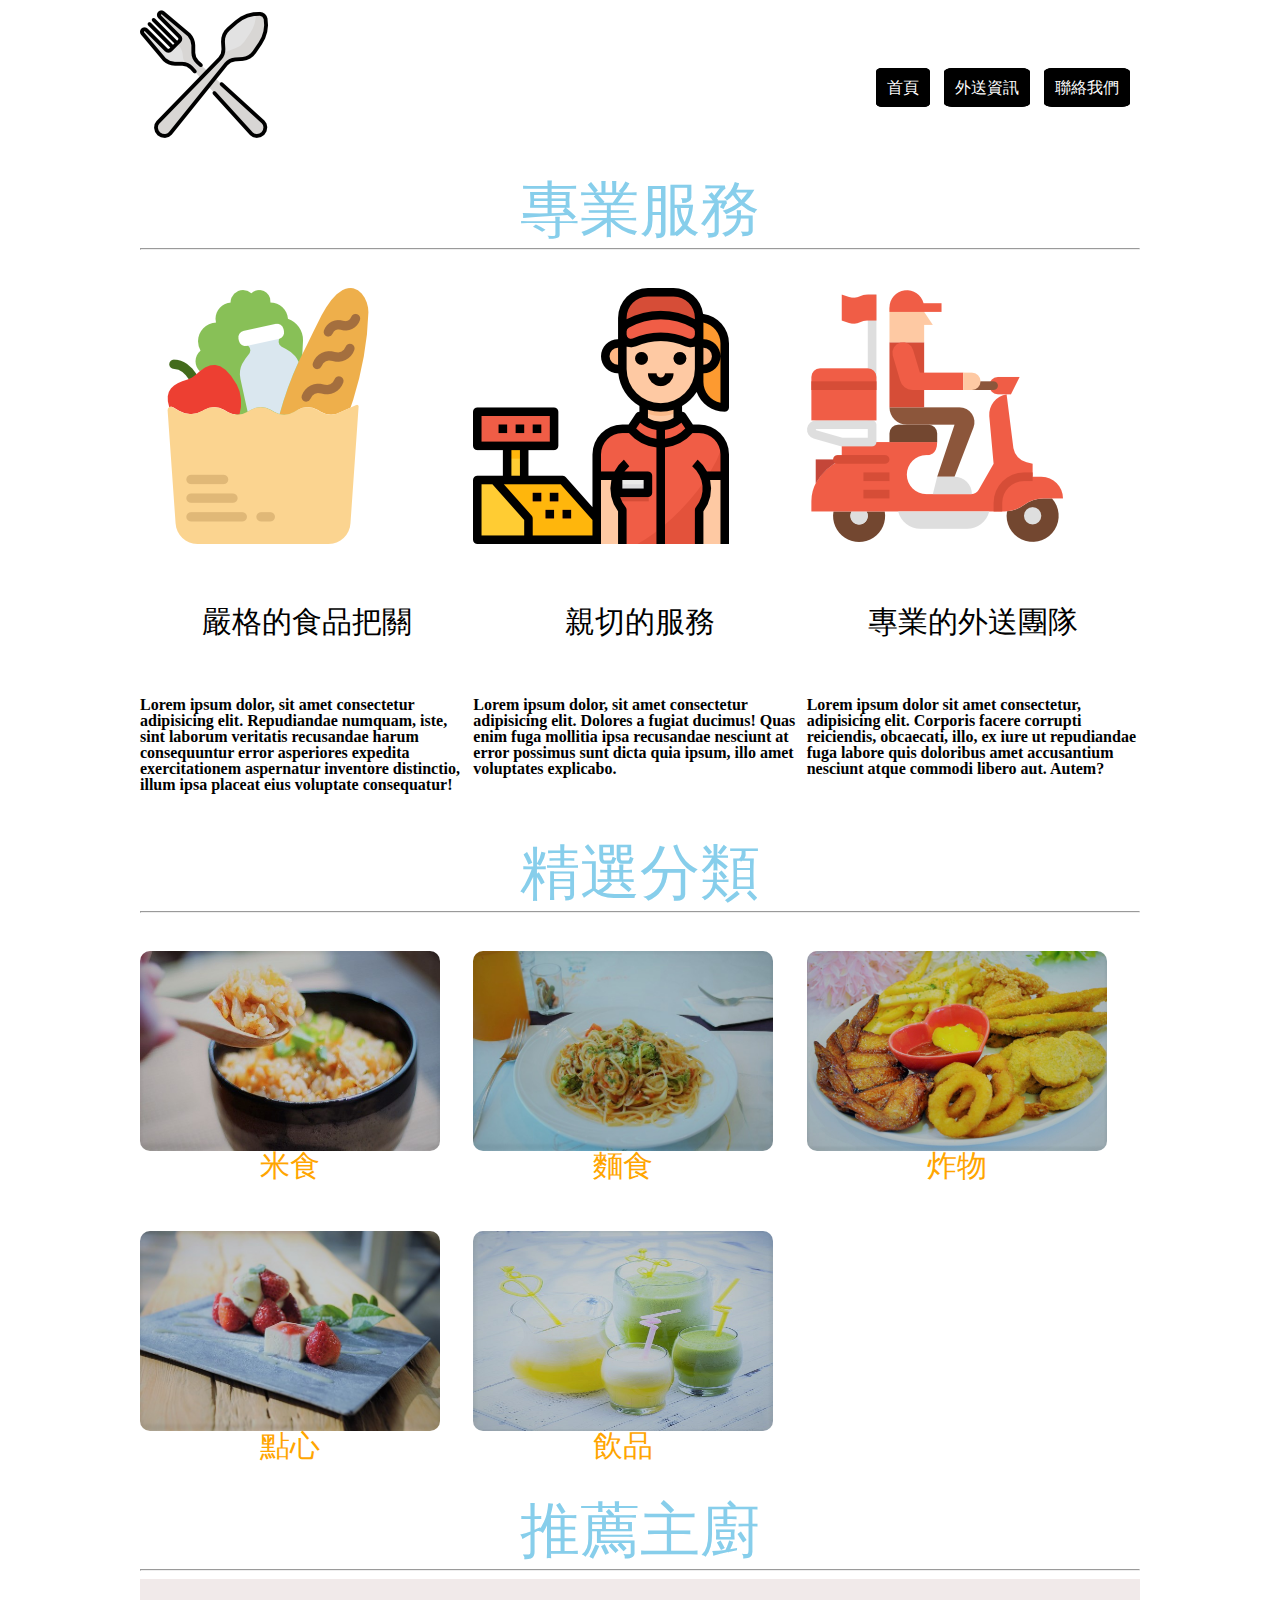
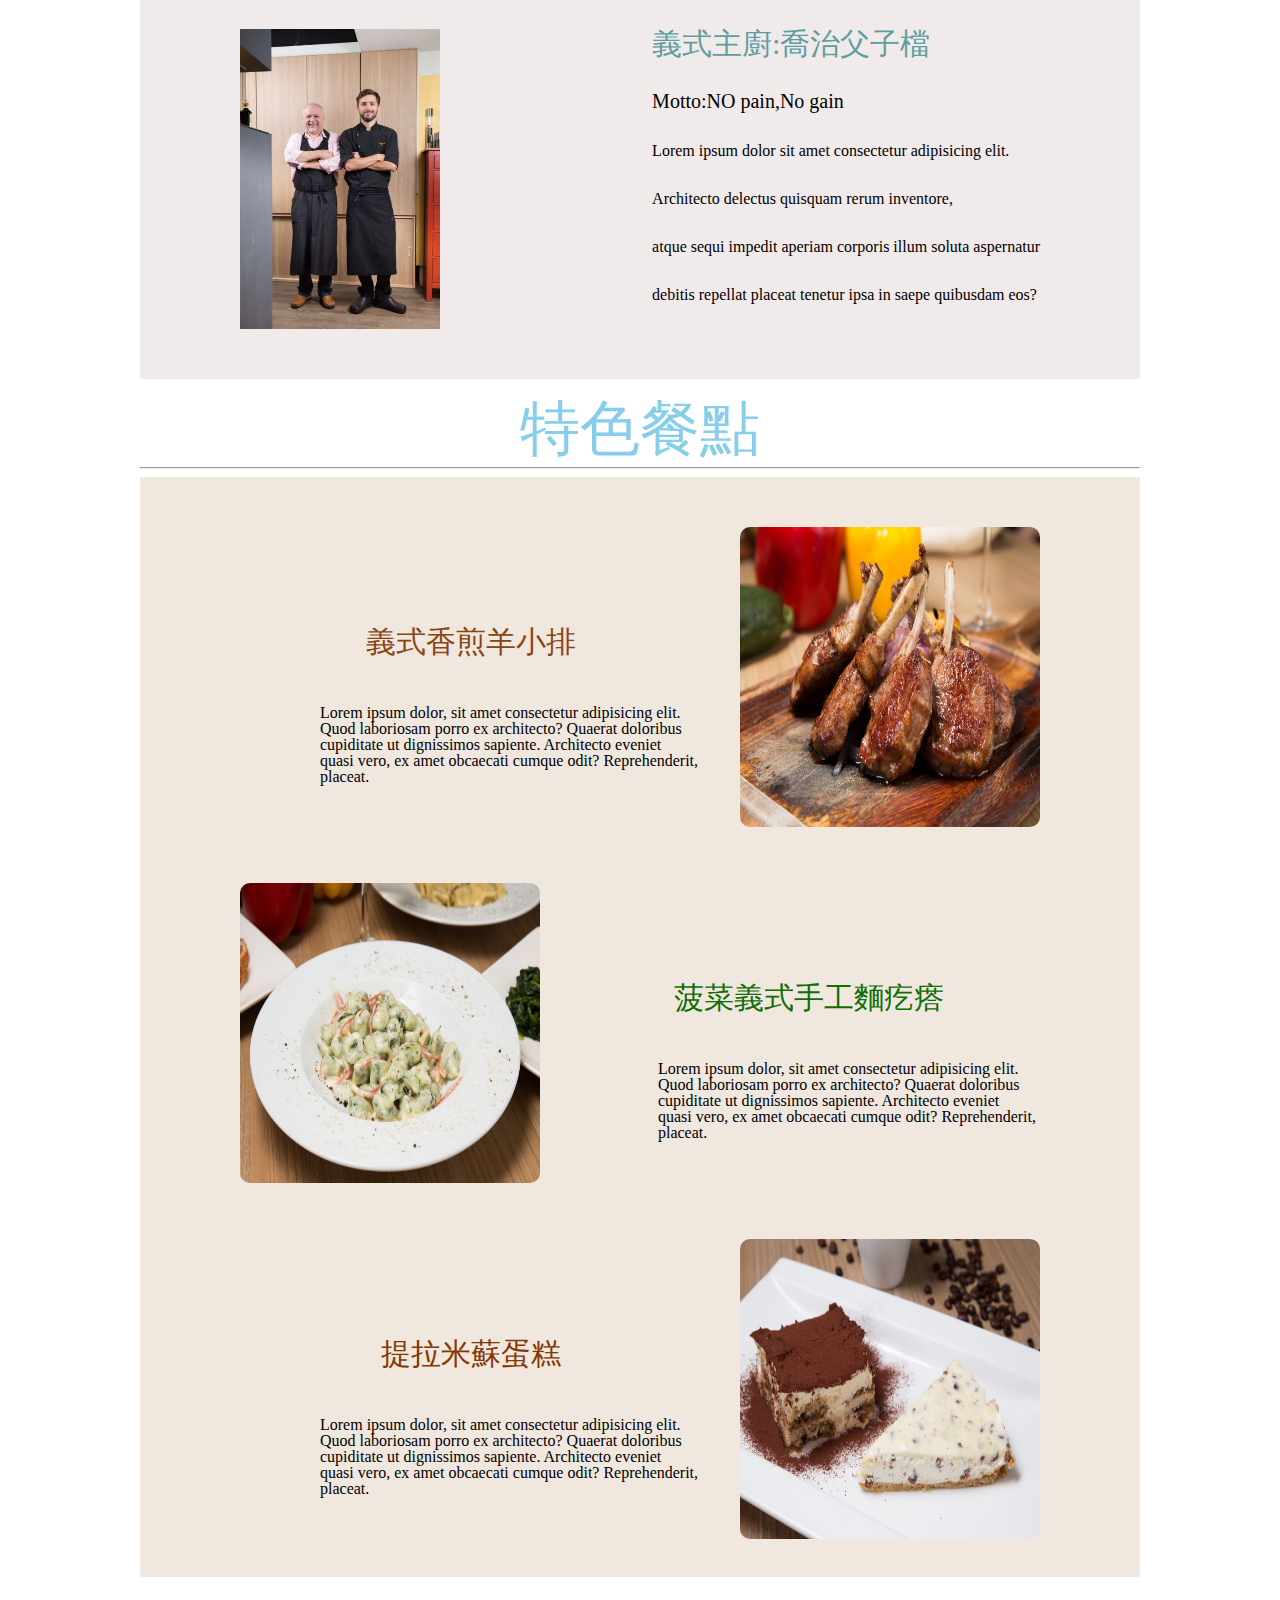
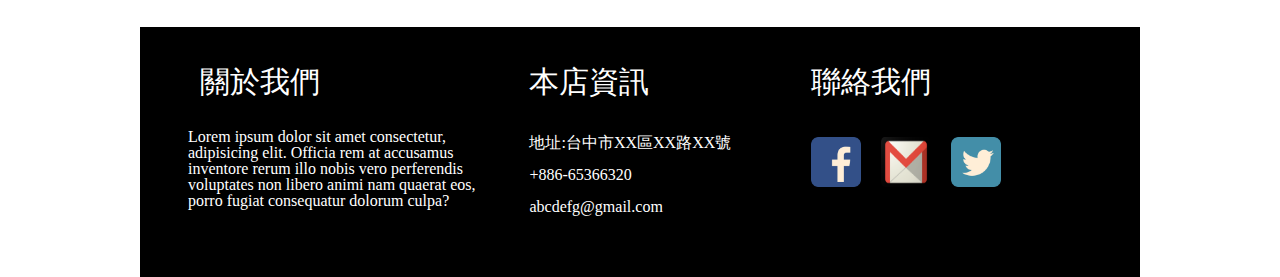
<file: index.html>
<!DOCTYPE html>
<html lang="en">
<head>
    <meta charset="UTF-8">
    <meta name="viewport" content="width=device-width, initial-scale=1.0">
    <meta http-equiv="X-UA-Compatible" content="ie=edge">
    <title>喬治父子義式餐廳</title>
    <link rel="shortcut icon" type="image/x-icon" href="img/coffee-shop.png">
    <link rel="stylesheet" href="css/all.css">
    <script src="js/jquery-3.3.1.min.js"></script>
</head>
<body>
    <div class=wrap>
    <div class=header>
        <div class=logo><a href="#"><img src="img/fork.png" width="128" height="128"></a></div>
        <div class=title>
            <ul>
                <li><a href="#">首頁</a></li>
                <li><a href="index2.html">外送資訊</a></li>
                <li><a href="index.html#footer">聯絡我們</a></li>
            </ul>
        </div>
    </div>
    <div class=clearfix></div>
    <div class=content>
        <ul>
        <h3>專業服務</h3>
        <hr>
            <li >
                <img src="img/food.png" width="256" height="256">
                <h4>嚴格的食品把關</h4>
                <p>Lorem ipsum dolor, sit amet consectetur adipisicing elit. Repudiandae numquam, iste, sint laborum veritatis recusandae harum consequuntur error asperiores expedita exercitationem aspernatur inventore distinctio, illum ipsa placeat eius voluptate consequatur!</p>
            </li>
            <li >
                <img src="img/service.png" width="256" height="256">
                <h4>親切的服務</h4>
                <p>Lorem ipsum dolor, sit amet consectetur adipisicing elit. Dolores a fugiat ducimus! Quas enim fuga mollitia ipsa recusandae nesciunt at error possimus sunt dicta quia ipsum, illo amet voluptates explicabo.</p>
            </li>
            <li >
                <img src="img/car.png" width="256" height="256">
                <h4>專業的外送團隊</h4>
                <p>Lorem ipsum dolor sit amet consectetur, adipisicing elit. Corporis facere corrupti reiciendis, obcaecati, illo, ex iure ut repudiandae fuga labore quis doloribus amet accusantium nesciunt atque commodi libero aut. Autem?</p>  
                </li>
        </ul>
        <div class=clearfix></div>
        <ul>
            <h3>精選分類</h3>
            <hr>
            <div class="thumbs" id="thumbs">    
            <li><div class="thumb"><a href=""><div class="img-rice"></div><div class="font">米食</div></a></div></li>
            <li><div class="thumb"><a href=""><div class="img-noodle"></div><div class="font">麵食</div></a></li>
            <li><div class="thumb"><a href=""><div class="img-chick"></div><div class="font">炸物</div></a></li>
            <li><div class="thumb"><a href=""><div class="img-cake"></div><div class="font">點心</div></a></li>
            <li><div class="thumb"><a href=""><div class="img-drink"></div><div class="font">飲品</div></a></li>
            </div>
        </ul>
        <div class=clearfix></div>
        <h3>推薦主廚</h3>
        <hr>
        <div class="cookie">
           <div class="cookie-jpg"></div>
           <div class="cookie-introduce">
               <pre><h4 class="font1">義式主廚:喬治父子檔</h4>
               <p class="font2">Motto:NO pain,No gain</p>
               <p>Lorem ipsum dolor sit amet consectetur adipisicing elit.</p> 
               <p>Architecto delectus quisquam rerum inventore,</p>
               <p>atque sequi impedit aperiam corporis illum soluta aspernatur</p>
               <p>debitis repellat placeat tenetur ipsa in saepe quibusdam eos?</p> 
               </pre>   
           </div> 
        </div>
        <div class=clearfix></div>
        <h3>特色餐點</h3>
        <hr>
        <div class="meals">
            <div class="sheep1-jpg"></div>
            <div class="sheep1-introduce">
                 <pre><h4 class="sheep1-font1">義式香煎羊小排</h4>
                 <p>
                    Lorem ipsum dolor, sit amet consectetur adipisicing elit. 
                    Quod laboriosam porro ex architecto? Quaerat doloribus 
                    cupiditate ut dignissimos sapiente. Architecto eveniet 
                    quasi vero, ex amet obcaecati cumque odit? Reprehenderit, 
                    placeat.
                </p>
                 </pre>
            </div>
            <div class=clearfix></div>
            <div class="dumpling-jpg"></div>
            <div class="dumpling-introduce">
                 <pre><h4 class="dumpling-font1">菠菜義式手工麵疙瘩</h4>
                 <p>
                    Lorem ipsum dolor, sit amet consectetur adipisicing elit. 
                    Quod laboriosam porro ex architecto? Quaerat doloribus 
                    cupiditate ut dignissimos sapiente. Architecto eveniet 
                    quasi vero, ex amet obcaecati cumque odit? Reprehenderit, 
                    placeat.
                </p>
                 </pre>
            </div>
            <div class=clearfix></div>
            <div class="tilamise-jpg"></div>
            <div class="tilamise-introduce">
                 <pre><h4 class="tilamise-font1">提拉米蘇蛋糕</h4>
                 <p>
                    Lorem ipsum dolor, sit amet consectetur adipisicing elit. 
                    Quod laboriosam porro ex architecto? Quaerat doloribus 
                    cupiditate ut dignissimos sapiente. Architecto eveniet 
                    quasi vero, ex amet obcaecati cumque odit? Reprehenderit, 
                    placeat.
                </p>
                 </pre>
            </div>
        </div>
        </div>
        <div class=clearfix></div>
        <div class=footer id="footer">
        <div class="aboutme">
            
            <h3>關於我們</h3>
            <pre>
            <p>
            Lorem ipsum dolor sit amet consectetur, 
            adipisicing elit. Officia rem at accusamus 
            inventore rerum illo nobis vero perferendis 
            voluptates non libero animi nam quaerat eos, 
            porro fugiat consequatur dolorum culpa?
            </p>
            </pre>
        </div>
        <div class="contact" >
            <h3>本店資訊</h3>
            <ul>
                <li>地址:台中市XX區XX路XX號</li>
                <li>+886-65366320</li>
                <li>abcdefg@gmail.com</li>
            </ul>
        </div>
        <div class="else">
            <h3>聯絡我們</h3>
            <ul>
                <li><a href="https://www.facebook.com/"><div class="facebook"></div></a></li>
                <li><a href="mailto:aaa70256@gmail.com"><div class="gmail"></div></a></li>
                <li><a href="https://twitter.com/?lang=zh-tw"><div class="twitter"></div></a></li>
            </ul>
        </div>
        </div>
        </div>

    <script src="js/all.js"></script>
    <script src="js/jquery.hoverpulse.js"></script>
</body>
</html>
</file>
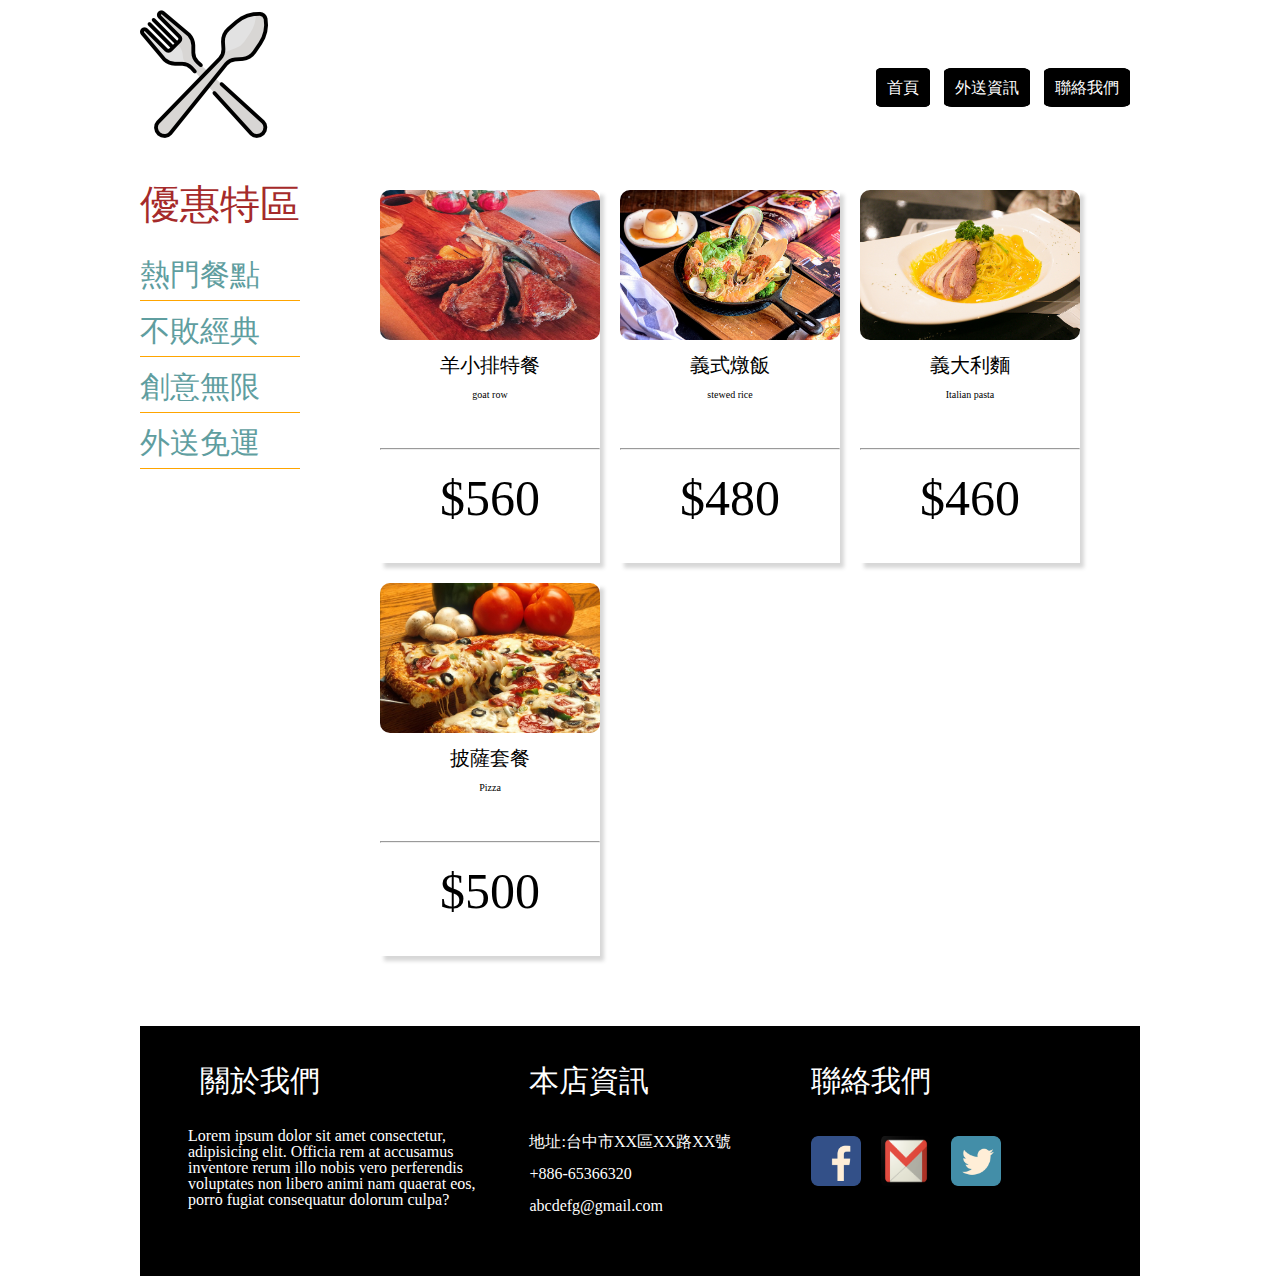
<file: index2.html>
<!DOCTYPE html>
<html lang="en">
<head>
    <meta charset="UTF-8">
    <meta name="viewport" content="width=device-width, initial-scale=1.0">
    <meta http-equiv="X-UA-Compatible" content="ie=edge">
    <title>喬治父子義式餐廳</title>
    <link rel="shortcut icon" type="image/x-icon" href="img/coffee-shop.png">
    <link rel="stylesheet" href="css/all.css">
    <script src="js/jquery-3.3.1.min.js"></script>
</head>
<body>
    <div class=wrap>
    <div class=header>
        <div class=logo><a href="#"><img src="img/fork.png" width="128" height="128"></a></div>
        <div class=title>
            <ul>
                <li><a href="index.html">首頁</a></li>
                <li><a href="#">外送資訊</a></li>
                <li><a href="index.html#footer">聯絡我們</a></li>
            </ul>
        </div>
    </div>
    <div class=clearfix></div>
    <div class="middle">
           <div class="middle-list">
                <h4>優惠特區</h4>
                <ul>
                   <li><a href="#">熱門餐點</a></li>
                   <li><a href="#">不敗經典</a></li>
                   <li><a href="#">創意無限</a></li>
                   <li><a href="#">外送免運</a></li>
               </ul>
           </div>
           <div class="middle-meals">
               <ul>
                   <li>
                       <div class="meals-sheep-img"></div>
                       <h4>羊小排特餐</h4>
                       <p>goat row</p>
                       <hr>
                       <h6>$560</h6>
                   </li>
                   <li>
                       <div class="meals-rice-img"></div>
                       <h4>義式燉飯</h4>
                       <p>stewed rice</p>
                       <hr>
                       <h6>$480</h6>
                   </li>
                   <li>
                        <div class="meals-noodle-img"></div>
                        <h4>義大利麵</h4>
                        <p>Italian pasta</p>
                        <hr>
                        <h6>$460</h6>
                    </li>
                    <li>
                        <div class="meals-pizza-img"></div>
                        <h4>披薩套餐</h4>
                        <p>Pizza</p>
                        <hr>
                        <h6>$500</h6>
                    </li>
               </ul>
           </div>
    </div>

        <div class=clearfix></div>
        <div class=footer id="footer">
        <div class="aboutme">
            
            <h3>關於我們</h3>
            <pre>
            <p>
            Lorem ipsum dolor sit amet consectetur, 
            adipisicing elit. Officia rem at accusamus 
            inventore rerum illo nobis vero perferendis 
            voluptates non libero animi nam quaerat eos, 
            porro fugiat consequatur dolorum culpa?
            </p>
            </pre>
        </div>
        <div class="contact" >
            <h3>本店資訊</h3>
            <ul>
                <li>地址:台中市XX區XX路XX號</li>
                <li>+886-65366320</li>
                <li>abcdefg@gmail.com</li>
            </ul>
        </div>
        <div class="else">
            <h3>聯絡我們</h3>
            <ul>
                <li><a href="https://www.facebook.com/"><div class="facebook"></div></a></li>
                <li><a href="mailto:aaa70256@gmail.com"><div class="gmail"></div></a></li>
                <li><a href="https://twitter.com/?lang=zh-tw"><div class="twitter"></div></a></li>
            </ul>
        </div>
        </div>
        </div>

    <script src="js/all.js"></script>
    <script src="js/jquery.hoverpulse.js"></script>
</body>
</html>
<a href=""></a>
</file>
<file: css/all.css>
html, body, div, span, applet, object, iframe,
h1, h2, h3, h4, h5, h6, p, blockquote, pre,
a, abbr, acronym, address, big, cite, code,
del, dfn, em, img, ins, kbd, q, s, samp,
small, strike, strong, sub, sup, tt, var,
b, u, i, center,
dl, dt, dd, ol, ul, li,
fieldset, form, label, legend,
table, caption, tbody, tfoot, thead, tr, th, td,
article, aside, canvas, details, embed, 
figure, figcaption, footer, header, hgroup, 
menu, nav, output, ruby, section, summary,
time, mark, audio, video {
	margin: 0;
	padding: 0;
	border: 0;
	font-size: 100%;
	font: inherit;
	vertical-align: baseline;
}
/* HTML5 display-role reset for older browsers */
article, aside, details, figcaption, figure, 
footer, header, hgroup, menu, nav, section {
	display: block;
}
body {
	line-height: 1;
}
ol, ul {
	list-style: none;
}
blockquote, q {
	quotes: none;
}
blockquote:before, blockquote:after,
q:before, q:after {
	content: '';
	content: none;
}
table {
	border-collapse: collapse;
	border-spacing: 0;
}

.wrap{
    width: 1000px;
    margin:0 auto;
}
.clearfix{
    clear: both;
}
.header{
    box-sizing: border-box;
    height: 150px;
    position: relative;
    margin-top: 10px;
}
.logo{
    float: left;
   
}
.title{
    float:right;
}
.title ul{
    padding-top: 70px;
}
.title a{
    text-decoration:none;
    color:white;
}
.title li:hover{
    background: white;
}
.title a:hover{
    color:black;
}
.title li{
    border:1px solid black;
    background: black;
    border-radius: 10%;
    display: inline;
    margin-right: 10px;
    padding:10px;
}
.content h3{
    font-size: 60px;
    color:skyblue;
    text-align: center;
    padding-top: 20px;
}
.content  li{
    display: inline;
    padding: 30px 0;
    float: left;
    width: 33.333333333%;
}
.content li h4{
    font-size: 30px;
    font-family: "標楷體";
    text-align: center;
    line-height: 5em;
}
.content li p{
    font-weight: 600;
}
.thumbs li{
    padding-bottom: 250px;  
}
.img-rice,.img-noodle,.img-chick,.img-cake,.img-drink{
    border: 0px solid orange;
    border-radius: 10px;
}
.img-rice{
    background: url(../img/rice.jpg);
    width: 300px;
    height: 200px;
    background-position: center center;
    background-size: 100% 100%;
}
.img-noodle{
    background: url(../img/noodle.jpg);
    width: 300px;
    height: 200px;
    background-position: center center;
    background-size: 100% 100%;
}
.img-chick{
    background: url(../img/chick.jpg);
    width: 300px;
    height: 200px;
    background-position: center center;
    background-size: 100% 100%;
}
.img-cake{
    background: url(../img/cake.jpg);
    width: 300px;
    height: 200px;
    background-position: center center;
    background-size: 100% 100%;
}
.img-drink{
    background: url(../img/drink.jpg);
    width: 300px;
    height: 200px;
    background-position: center center;
    background-size: 100% 100%;
}
.font{
    text-align: center;
    color:orange;
    font-size: 30px;
    font-family: "標楷體";
}
.thumb a{
    text-decoration:none;
}
.cookie{
    position: relative;
    background-color:rgb(241, 234, 234); 
    box-sizing: border-box; 
    height:400px;
}
.cookie-jpg{
    float:left;
    background:url(../img/cookie.jpg); 
    margin-left: 100px;
    width:200px;
    height:300px;
    background-position: center center;
    background-size: 100% 100%;
    margin-top: 50px;
}
.cookie-introduce{
    float: right;
    margin-top: 50px;
    margin-right: 100px;
}
.font1{
    font-size: 30px;
    font-family: "標楷體";
    color: cadetblue;
}
.font2{
    font-size:20px;
}
.meals{
    position: relative;
    box-sizing: border-box; 
}
.sheep1-jpg{
    float:right;
    background:url(../img/sheep1.jpg); 
    width:300px;
    height:300px;
    background-position: center center;
    background-size: 100% 100%;
    margin-top:50px;
    margin-right:100px;
    border: 0px solid orange;
    border-radius: 10px;
}
.sheep1-introduce{
    float:left;
    margin-top: 150px;
    margin-left: 100px;
}
.sheep1-font1{
    text-align: center;
    color: saddlebrown;
    font-size: 30px;
    font-family: "標楷體";
}
.dumpling-jpg{
    float:left;
    background:url(../img/dumpling.jpg); 
    width:300px;
    height:300px;
    background-position: center center;
    background-size: 100% 100%;
    margin-top:50px;
    margin-left:100px;
    border: 0px solid orange;
    border-radius: 10px;
}
.dumpling-introduce{
    float:right;
    margin-top: 150px;
    margin-right: 100px;
}
.dumpling-font1{
    text-align: center;
    color: rgb(16, 110, 4);
    font-size: 30px;
    font-family: "標楷體";
}
.tilamise-jpg{
    float:right;
    background:url(../img/tilamise.jpg); 
    width:300px;
    height:300px;
    background-position: center center;
    background-size: 100% 100%;
    margin-top:50px;
    margin-right:100px;
    border: 0px solid orange;
    border-radius: 10px;
}
.tilamise-introduce{
    float:left;
    margin-top: 150px;
    margin-left: 100px;
}
.tilamise-font1{
    text-align: center;
    color: rgb(134, 56, 0);
    font-size: 30px;
    font-family: "標楷體";
}
.meals{
    background: rgb(240, 231, 223);
    box-sizing: border-box; 
    height:1100px;
    
}
.footer{
    position: relative;
    margin-top: 50px;
    background-color:rgb(0, 0, 0);
    box-sizing: border-box;
    height:250px;
}
.aboutme{
    float:left;
}
.aboutme h3{
    padding-left: 60px;
    padding-top:40px;
    color: rgb(255, 255, 255);
    font-family: "標楷體";
    font-size: 30px;
}
.aboutme p{
    color: rgb(255, 255, 255);
}
.contact{
    float: left;
    padding-left: 50px;
    padding-top: 40px;
}
.contact h3{
    color: rgb(255, 255, 255);
    font-family: "標楷體";
    font-size: 30px;
}
.contact ul{
    padding-top:30px;
}
.contact li{
    line-height: 2em;
    color: rgb(255, 255, 255);
}
.else{
    float:left;
}
.else ul{
    padding-top: 40px;
    padding-left: 60px;
}
.else li{
    float:left;
    display: inline;
    padding-left: 20px;
}
.facebook{
    background:url(../img/facebook.png); 
    width:50px;
    height:50px;
    background-position: center center;
    background-size: 100% 100%;
}
.gmail{
    background:url(../img/gmail.png); 
    width:50px;
    height:50px;
    background-position: center center;
    background-size: 100% 100%;
}
.twitter{
    background:url(../img/twitter.png); 
    width:50px;
    height:50px;
    background-position: center center;
    background-size: 100% 100%;
}
.else h3{
    color: rgb(255, 255, 255);
    padding-left: 80px;
    padding-top:40px;
    font-family: "標楷體";
    font-size: 30px;
}

/*外送資訊*/

.middle{
    position: relative;
}
.middle-list{
    float:left;
}
.middle-list a{
    text-decoration: none;
    font-size: 30px;
    color: cadetblue;
    font-family: "標楷體";
}
.middle-list ul{
    padding-top: 20px;
}
.middle-list li{
    padding-top: 15px;
    padding-bottom: 10px;
    border-bottom: 1px solid orange;
} 
.middle-list li:hover{
    background: rgb(255, 218, 148)
}
.middle-list h4{
    padding-top: 25px;
    font-size: 40px;
    font-family: "標楷體";
    color: brown;
}
.middle-meals{
    float: left;
}
.middle-meals ul{
    padding-left: 80px;
    padding-top: 30px;
    width: 730px;
}    
.middle-meals li{
    box-shadow: 4px 5px 4px 0px rgba(0,0,0,0.16);
    display: inline;
    float: left;
    margin-right: 20px;
    margin-bottom: 20px;
}
.middle-meals li:hover{
    box-shadow: 6px 7px 6px 0px rgba(0,0,0,0.16);
}
.meals-sheep-img{
    background: url(../img/羊小排.jpg);
    border: 0px solid black;
    border-radius: 10px;
    width:220px;
    height:150px;
    background-position: center center;
    background-size: 100% 100%;
}
.middle-meals h4{
    text-align: center;
    font-size: 20px;
    padding-top:15px;
    font-family: "標楷體";
}
.middle-meals p{
    text-align: center;
    font-size: 10px;
    padding-top:15px;
    padding-bottom:40px;

}
.middle-meals h6{
    text-align: center;
    font-size: 50px;
    padding-top:15px;
    padding-bottom:40px;

}
.meals-rice-img{
    background: url(../img/義式燉飯.jpg);
    border: 0px solid black;
    border-radius: 10px;
    width:220px;
    height:150px;
    background-position: center center;
    background-size: 100% 100%;
}
.meals-noodle-img{
    background: url(../img/義大利麵.jpg);
    border: 0px solid black;
    border-radius: 10px;
    width:220px;
    height:150px;
    background-position: center center;
    background-size: 100% 100%;
}
.meals-pizza-img{
    background: url(../img/pizza.jpg);
    border: 0px solid black;
    border-radius: 10px;
    width:220px;
    height:150px;
    background-position: center center;
    background-size: 100% 100%;
}
</file>
